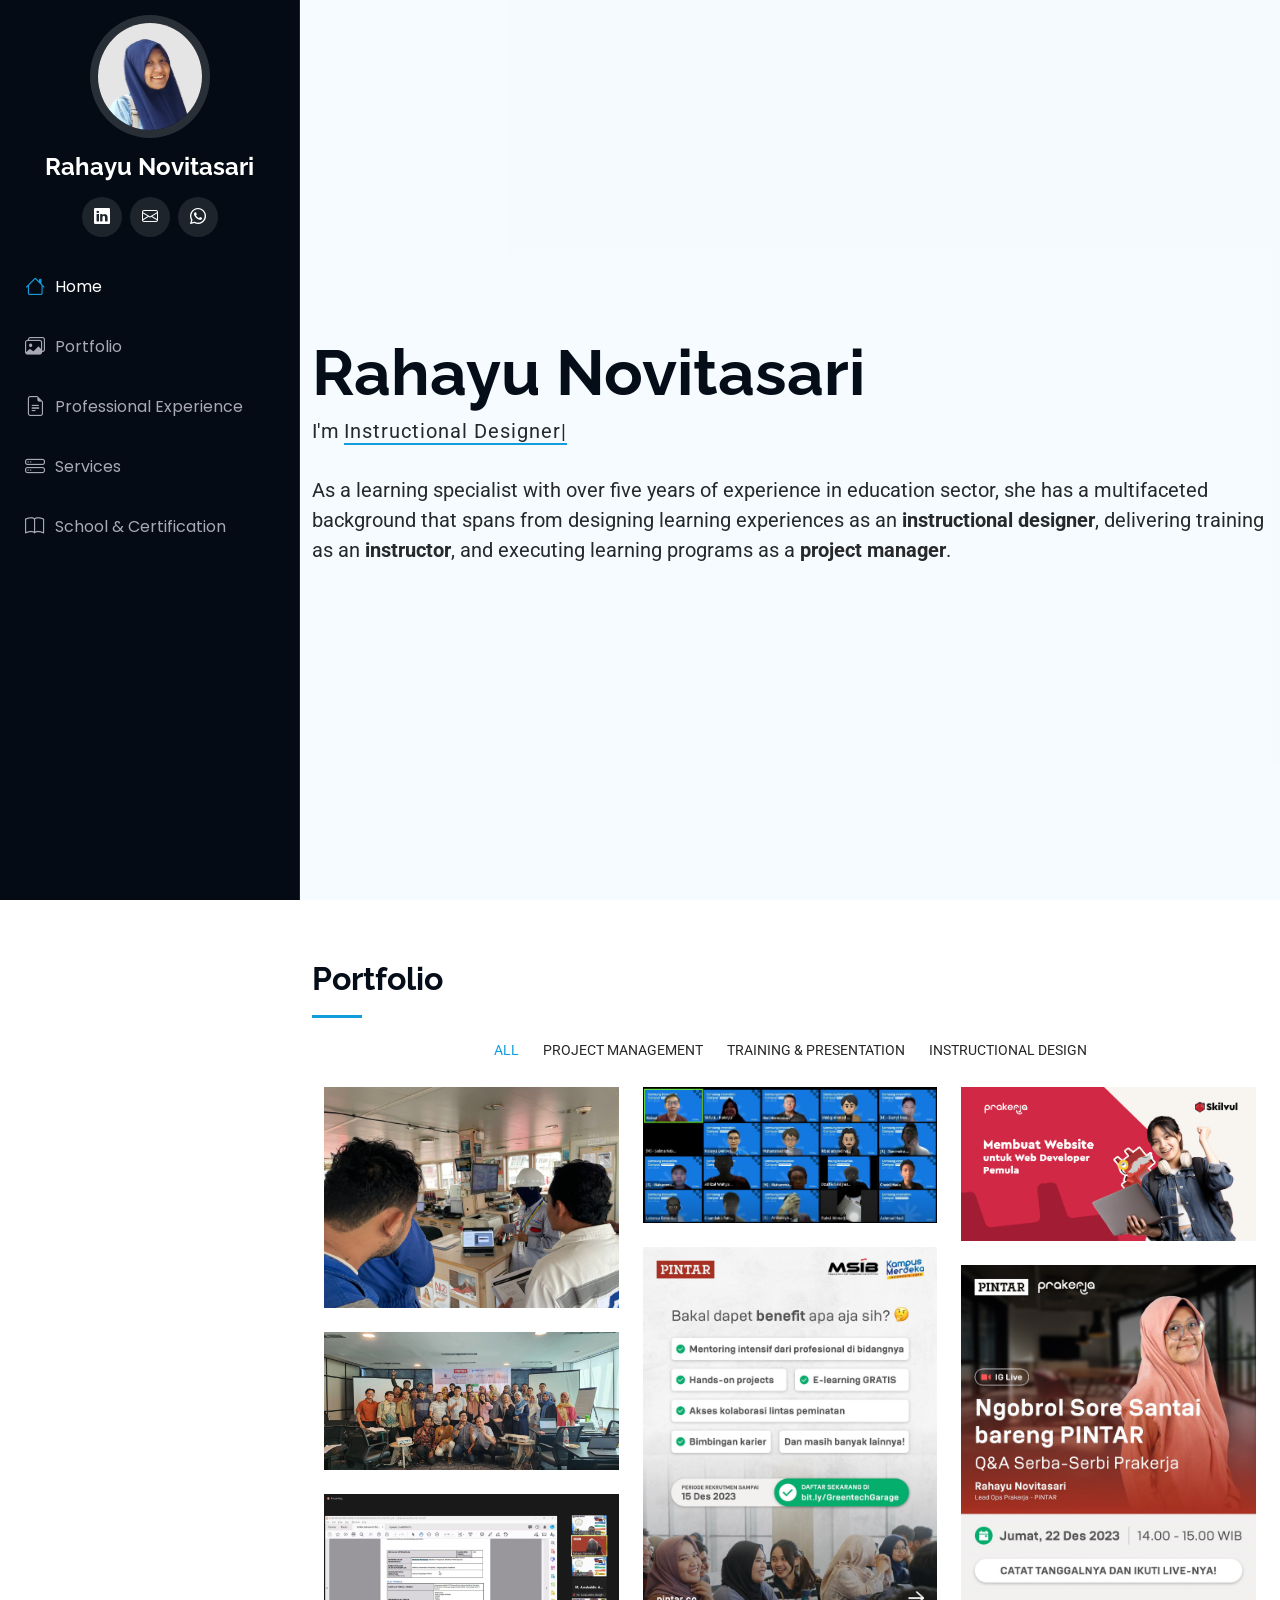
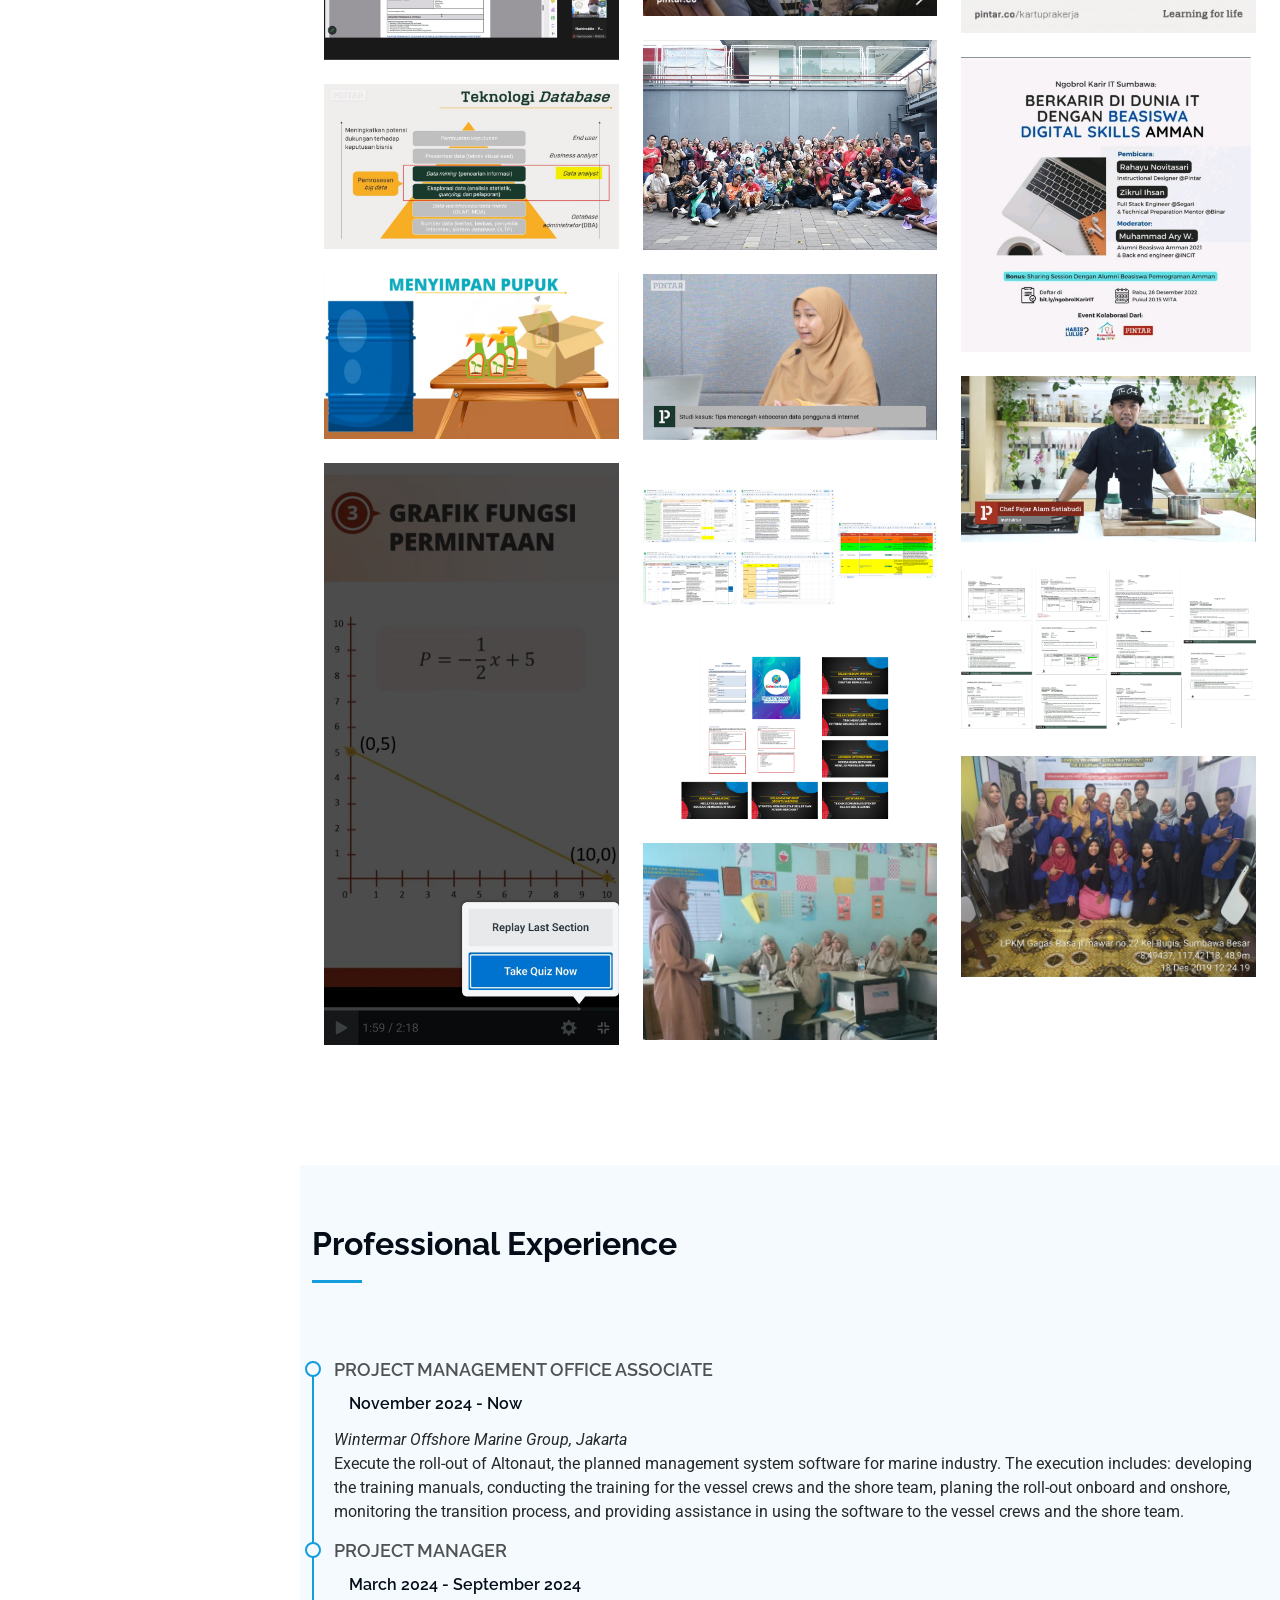
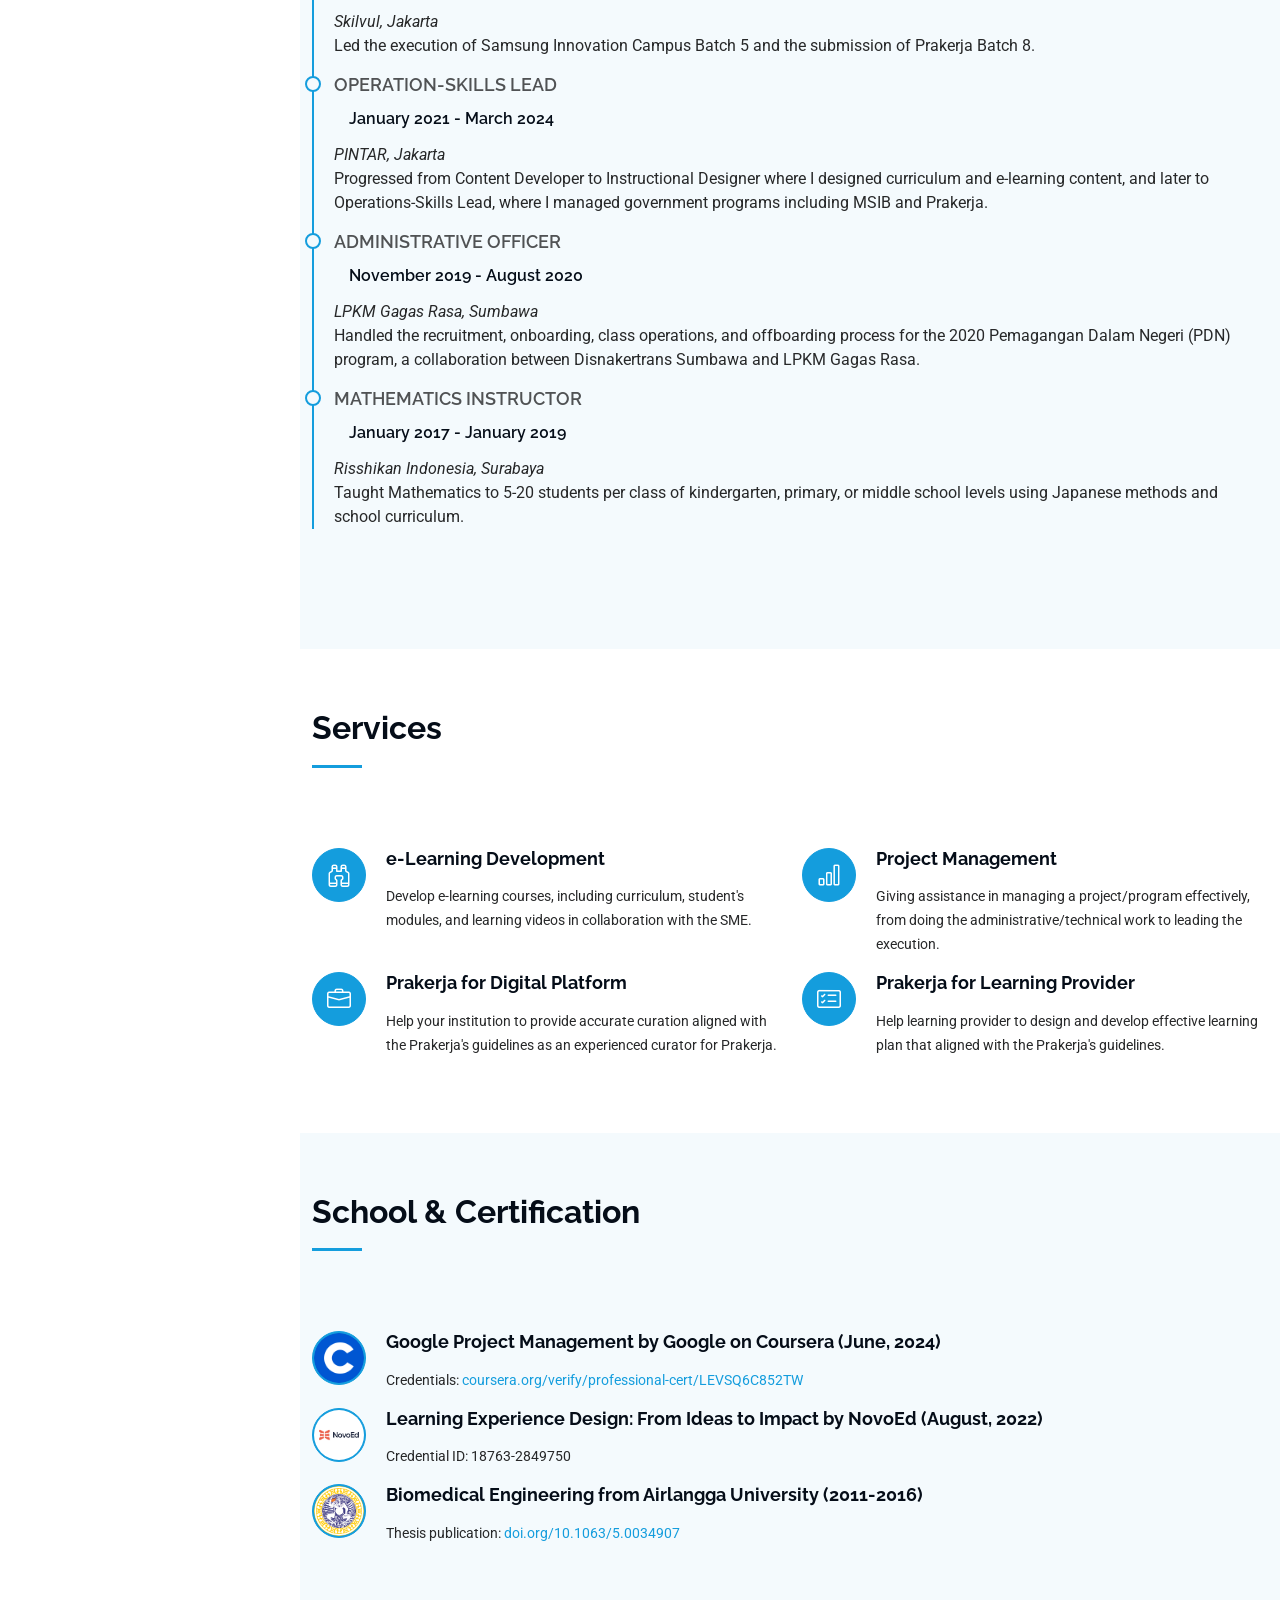
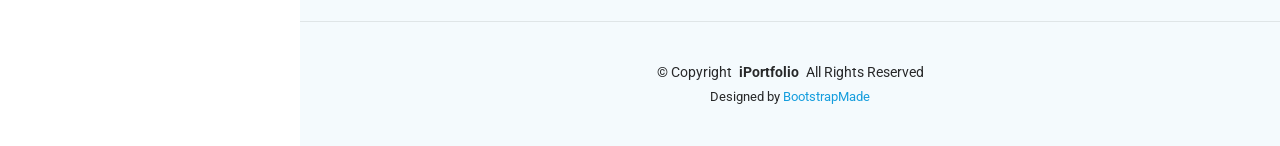
<file: index.html>
<!DOCTYPE html>
<html lang="en">

<head>
  <meta charset="utf-8">
  <meta content="width=device-width, initial-scale=1.0" name="viewport">
  <title>Portfolio</title>
  <meta content="" name="description">
  <meta content="" name="keywords">

  <!-- Favicons -->
  <link href="assets/img/R.png" rel="icon">
  <!--<link href="assets/img/apple-touch-icon.png" rel="apple-touch-icon">-->

  <!-- Fonts -->
  <link href="https://fonts.googleapis.com" rel="preconnect">
  <link href="https://fonts.gstatic.com" rel="preconnect" crossorigin>
  <link href="https://fonts.googleapis.com/css2?family=Roboto:ital,wght@0,100;0,300;0,400;0,500;0,700;0,900;1,100;1,300;1,400;1,500;1,700;1,900&family=Poppins:ital,wght@0,100;0,200;0,300;0,400;0,500;0,600;0,700;0,800;0,900;1,100;1,200;1,300;1,400;1,500;1,600;1,700;1,800;1,900&family=Raleway:ital,wght@0,100;0,200;0,300;0,400;0,500;0,600;0,700;0,800;0,900;1,100;1,200;1,300;1,400;1,500;1,600;1,700;1,800;1,900&display=swap" rel="stylesheet">

  <!-- Vendor CSS Files -->
  <link href="assets/vendor/bootstrap/css/bootstrap.min.css" rel="stylesheet">
  <link href="assets/vendor/bootstrap-icons/bootstrap-icons.css" rel="stylesheet">
  <link href="assets/vendor/aos/aos.css" rel="stylesheet">
  <link href="assets/vendor/glightbox/css/glightbox.min.css" rel="stylesheet">
  <link href="assets/vendor/swiper/swiper-bundle.min.css" rel="stylesheet">

  <!-- Main CSS File -->
  <link href="assets/css/main.css" rel="stylesheet">

  <!-- =======================================================
  * Template Name: iPortfolio
  * Template URL: https://bootstrapmade.com/iportfolio-bootstrap-portfolio-websites-template/
  * Updated: Jun 29 2024 with Bootstrap v5.3.3
  * Author: BootstrapMade.com
  * License: https://bootstrapmade.com/license/
  ======================================================== -->
</head>

<body class="index-page">

  <header id="header" class="header dark-background d-flex flex-column">
    <i class="header-toggle d-xl-none bi bi-list"></i>

    <div class="profile-img">
      <img src="assets/img/PP.png" alt="" class="img-fluid rounded-circle">
    </div>

    <a href="index.html" class="logo d-flex align-items-center justify-content-center">
      <!-- Uncomment the line below if you also wish to use an image logo -->
      <!-- <img src="assets/img/logo.png" alt=""> -->
      <h1 class="sitename">Rahayu Novitasari</h1>
    </a>

    <div class="social-links text-center">
      <a href="https://www.linkedin.com/in/rahayuno/" class="linkedin" target="_blank"><i class="bi bi-linkedin"></i></a>
      <a href="mailto:rhayunovita@gmail.com" target="_blank" class="google-plus"><i class="bi bi-envelope"></i></a>
      <a href="https://wa.me/6285330031030" target="_blank" class="linkedin"><i class="bi bi-whatsapp"></i></a>
    </div>

    <nav id="navmenu" class="navmenu">
      <ul>
        <li><a href="#hero" class="active"><i class="bi bi-house navicon"></i>Home</a></li>
        <li><a href="#portfolio"><i class="bi bi-images navicon"></i> Portfolio</a></li>
        <li><a href="#experience"><i class="bi bi-file-earmark-text navicon"></i> Professional Experience</a></li>
        <li><a href="#services"><i class="bi bi-hdd-stack navicon"></i> Services</a></li>
        <li><a href="#school"><i class="bi bi-book navicon"></i> School & Certification</a></li>
      </ul>
    </nav>

  </header>

  <main class="main">

    <!-- Hero Section -->
    <section id="hero" class="hero section light-background">

      <!--<img src="assets/img/hero-bg.jpg" alt="" data-aos="fade-in" class="">-->

      <div class="container" data-aos="fade-up" data-aos-delay="100">
        <h2>Rahayu Novitasari</h2>
        <p>I'm <span class="typed" data-typed-items="Instructional Designer, Instructor, Project Manager">Instructional Designer</span><span class="typed-cursor typed-cursor--blink" aria-hidden="true"></span><span class="typed-cursor typed-cursor--blink" aria-hidden="true"></span></p><br>
        <p>As a learning specialist with over five years of experience in education sector, she has a multifaceted background that spans from designing learning experiences as an <b>instructional designer</b>, delivering training as an <b>instructor</b>, and executing learning programs as a <b>project manager</b>.</p>
      </div>

    </section><!-- /Hero Section -->

    <!-- Portfolio Section -->
    <section id="portfolio" class="portfolio section">

      <!-- Section Title -->
      <div class="container section-title">
        <h2>Portfolio</h2>
        <!--<p>Magnam dolores commodi suscipit. Necessitatibus eius consequatur ex aliquid fuga eum quidem. Sit sint consectetur velit. Quisquam quos quisquam cupiditate. Et nemo qui impedit suscipit alias ea. Quia fugiat sit in iste officiis commodi quidem hic quas.</p>
      </div>!-- End Section Title -->

      <div class="container">

        <div class="isotope-layout" data-default-filter="*" data-layout="masonry" data-sort="original-order">

          <ul class="portfolio-filters isotope-filters">
            <li data-filter="*" class="filter-active">All</li>
            <li data-filter=".filter-PM">Project Management</li>
            <li data-filter=".filter-tnp">Training & Presentation</li>
            <li data-filter=".filter-ID">Instructional Design</li>
          </ul><!-- End Portfolio Filters -->

          <div class="row gy-4 isotope-container">

            <div class="col-lg-4 col-md-6 portfolio-item isotope-item filter-PM">
              <div class="portfolio-content h-100">
                <img src="assets/img/portfolio/Wintermar2.JPEG" class="img-fluid" alt="">
                <div class="portfolio-info">
                  <h4>Training & Presentation</h4></h4>
                  <p>Altonaut Training Onboard</p>
                  <a href="assets/img/portfolio/Wintermar2.JPEG" title="Train the vessel crews on how to use Altonaut app on the tablet." data-gallery="portfolio-gallery-PM" class="glightbox preview-link"><i class="bi bi-zoom-in"></i></a>
                  <!--<a href="portfolio-details.html" title="More Details" class="details-link"><i class="bi bi-link-45deg"></i></a>-->
                </div>
              </div>
            </div><!-- End Portfolio Item -->

            <div class="col-lg-4 col-md-6 portfolio-item isotope-item filter-PM">
              <div class="portfolio-content h-100">
                <img src="assets/img/portfolio/SIC.jpeg" class="img-fluid" alt="">
                <div class="portfolio-info">
                  <h4>Project Management</h4>
                  <p>Samsung Innovation Campus Batch 5</p>
                  <a href="assets/img/portfolio/SIC.jpeg" title="Led a team of 5 to execute the program for 4076 participants from High School and University categories in the Samsung Innovation Campus Batch 5 (2023/2024) program. Achieved 84.2%/50% operational outcomes and 42.9%/40% educational outcomes, meeting Samsung Electronics Indonesia's KPIs." data-gallery="portfolio-gallery-PM" class="glightbox preview-link"><i class="bi bi-zoom-in"></i></a>
                  <!--<a href="portfolio-details.html" title="More Details" class="details-link"><i class="bi bi-link-45deg"></i></a>-->
                </div>
              </div>
            </div><!-- End Portfolio Item -->

            <div class="col-lg-4 col-md-6 portfolio-item isotope-item filter-PM">
              <div class="portfolio-content h-100">
                <img src="assets/img/portfolio/Prakerja8.jpg" class="img-fluid" alt="">
                <div class="portfolio-info">
                  <h4>Project Management</h4>
                  <p>Prakerja Batch 8 Training Submission</p>
                  <a href="assets/img/portfolio/Prakerja8.jpg" title="Led a team of 4 in creating training documents aligned with Prakerja's standards. Successfully secured recommendation status from PMO Prakerja for our training submission in Batch 8 (2024)." data-gallery="portfolio-gallery-PM" class="glightbox preview-link"><i class="bi bi-zoom-in"></i></a>
                  <!--<a href="portfolio-details.html" title="More Details" class="details-link"><i class="bi bi-link-45deg"></i></a>-->
                </div>
              </div>
            </div><!-- End Portfolio Item -->

            <div class="col-lg-4 col-md-6 portfolio-item isotope-item filter-PM">
              <div class="portfolio-content h-100">
                <img src="assets/img/portfolio/MSIB6.jpg" class="img-fluid" alt="">
                <div class="portfolio-info">
                  <h4>Project Management</h4>
                  <p>MSIB Kampus Merdeka Batch 6</p>
                  <a href="assets/img/portfolio/MSIB6.jpg" title="Handled the recruitment process for Pintarship and Tech Garage program of MSIB6 (2024), resulting in the hiring of 50 students for Pintarship program and 178 students for Tech Garage program." data-gallery="portfolio-gallery-PM" class="glightbox preview-link"><i class="bi bi-zoom-in"></i></a>
                  <!--<a href="portfolio-details.html" title="More Details" class="details-link"><i class="bi bi-link-45deg"></i></a>-->
                </div>
              </div>
            </div><!-- End Portfolio Item -->

            <div class="col-lg-4 col-md-6 portfolio-item isotope-item filter-PM">
              <div class="portfolio-content h-100">
                <img src="assets/img/portfolio/PrakerjaDP.jpg" class="img-fluid" alt="">
                <div class="portfolio-info">
                  <h4>Project Management</h4>
                  <p>Prakerja 2024</p>
                  <a href="assets/img/portfolio/PrakerjaDP.jpg" title="Led the Prakerja team in PINTAR as digital platform and oversaw the preparation for Prakerja 2024 while regularly giving socialization to the learning providers and prospective participants." data-gallery="portfolio-gallery-PM" class="glightbox preview-link"><i class="bi bi-zoom-in"></i></a>
                  <!--<a href="portfolio-details.html" title="More Details" class="details-link"><i class="bi bi-link-45deg"></i></a>-->
                </div>
              </div>
            </div><!-- End Portfolio Item -->

            <div class="col-lg-4 col-md-6 portfolio-item isotope-item filter-tnp">
              <div class="portfolio-content h-100">
                <img src="assets/img/portfolio/PrakerjaMks.jpeg" class="img-fluid" alt="">
                <div class="portfolio-info">
                  <h4>Training & Presentation</h4>
                  <p>Prakerja Socialization and Offline Training</p>
                  <a href="assets/img/portfolio/PrakerjaMks.jpeg" title="Represented PINTAR in giving Prakerja socialization for the perspective participants and Prakerja training for the learning providers in Makassar." data-gallery="portfolio-gallery-tnp" class="glightbox preview-link"><i class="bi bi-zoom-in"></i></a>
                  <!--<a href="portfolio-details.html" title="More Details" class="details-link"><i class="bi bi-link-45deg"></i></a>-->
                </div>
              </div>
            </div><!-- End Portfolio Item -->

            <div class="col-lg-4 col-md-6 portfolio-item isotope-item filter-tnp">
              <div class="portfolio-content h-100">
                <img src="assets/img/portfolio/kurasiPrakerja.png" class="img-fluid" alt="">
                <div class="portfolio-info">
                  <h4>Training & Presentation</h4>
                  <p>Prakerja Curation for Learning Provider</p>
                  <a href="assets/img/portfolio/kurasiPrakerja.png" title="Led the curation team at PINTAR while giving regular assistance to the learning providers to land their courses in Prakerja ecosystem." data-gallery="portfolio-gallery-tnp" class="glightbox preview-link"><i class="bi bi-zoom-in"></i></a>
                  <!--<a href="portfolio-details.html" title="More Details" class="details-link"><i class="bi bi-link-45deg"></i></a>-->
                </div>
              </div>
            </div><!-- End Portfolio Item -->

            <div class="col-lg-4 col-md-6 portfolio-item isotope-item filter-PM">
              <div class="portfolio-content h-100">
                <img src="assets/img/portfolio/MSIB5.jpeg" class="img-fluid" alt="">
                <div class="portfolio-info">
                  <h4>Project Management</h4>
                  <p>MSIB Kampus Merdeka Batch 5</p>
                  <a href="assets/img/portfolio/MSIB5.jpeg" title="Managed the execution of Pintarship and Start-up Garage program of MSIB5, resulting in the 80% satisfaction for Pintarship program and 20 startup ideas pitched to the VCs in Start-up Garage program." data-gallery="portfolio-gallery-PM" class="glightbox preview-link"><i class="bi bi-zoom-in"></i></a>
                  <!--<a href="portfolio-details.html" title="More Details" class="details-link"><i class="bi bi-link-45deg"></i></a>-->
                </div>
              </div>
            </div><!-- End Portfolio Item -->

            <div class="col-lg-4 col-md-6 portfolio-item isotope-item filter-tnp">
              <div class="portfolio-content h-100">
                <img src="assets/img/portfolio/DigitalSkills.png" class="img-fluid" alt="">
                <div class="portfolio-info">
                  <h4>Training & Presentation</h4>
                  <p>Webinar Speaker for IT Community in Sumbawa</p>
                  <a href="assets/img/portfolio/DigitalSkills.png" title="Gave socialization for the young people in Sumbawa about AMMAN's digital scolarship as a member of IT community in Sumbawa and an employee of PINTAR." data-gallery="portfolio-gallery-tnp" class="glightbox preview-link"><i class="bi bi-zoom-in"></i></a>
                  <!--<a href="portfolio-details.html" title="More Details" class="details-link"><i class="bi bi-link-45deg"></i></a>-->
                </div>
              </div>
            </div><!-- End Portfolio Item -->

            <div class="col-lg-4 col-md-6 portfolio-item isotope-item filter-ID">
              <div class="portfolio-content h-100">
                <img src="assets/img/portfolio/video1.PNG" class="img-fluid" alt="">
                <div class="portfolio-info">
                  <h4>Instructional Design</h4>
                  <p>IT Video Design for University - <a href="https://youtu.be/kwwHwkUQR5k" target="_blank">https://youtu.be/kwwHwkUQR5k</a></p>
                  <a href="assets/img/portfolio/video1.PNG" title="Developed learning contents in IT category for blended learning program in university, using animation style for the video design." data-gallery="portfolio-gallery-ID" class="glightbox preview-link"><i class="bi bi-zoom-in"></i></a>
                  <!--<a href="https://youtu.be/kwwHwkUQR5k" title="More Details" class="details-link" target="_blank"><i class="bi bi-link-45deg"></i></a>-->
                </div>
              </div>
            </div><!-- End Portfolio Item -->

            <div class="col-lg-4 col-md-6 portfolio-item isotope-item filter-ID">
              <div class="portfolio-content h-100">
                <img src="assets/img/portfolio/video2.PNG" class="img-fluid" alt="">
                <div class="portfolio-info">
                  <h4>Instructional Design</h4>
                  <p>Learning Video Design for G-Trust - <a href="https://youtu.be/R33sXl6UBFU" target="_blank">https://youtu.be/R33sXl6UBFU</a></p>
                  <a href="assets/img/portfolio/video2.PNG" title="Developed learning contents in general category for G-Trust Learning as our client, using animation style for the video design." data-gallery="portfolio-gallery-ID" class="glightbox preview-link"><i class="bi bi-zoom-in"></i></a>
                  <!--<a href="https://youtu.be/kwwHwkUQR5k" title="More Details" class="details-link" target="_blank"><i class="bi bi-link-45deg"></i></a>-->
                </div>
              </div>
            </div><!-- End Portfolio Item -->

            <div class="col-lg-4 col-md-6 portfolio-item isotope-item filter-ID">
              <div class="portfolio-content h-100">
                <img src="assets/img/portfolio/video3.PNG" class="img-fluid" alt="">
                <div class="portfolio-info">
                  <h4>Instructional Design</h4>
                  <p>Podcast Video Design - <a href="https://youtu.be/X2MuvxVtDKM" target="_blank">https://youtu.be/X2MuvxVtDKM</a></p>
                  <a href="assets/img/portfolio/video3.PNG" title="Developed learning contents in IT category for blended learning program in university, using podcast style for the video design." data-gallery="portfolio-gallery-ID" class="glightbox preview-link"><i class="bi bi-zoom-in"></i></a>
                  <!--<a href="https://youtu.be/kwwHwkUQR5k" title="More Details" class="details-link" target="_blank"><i class="bi bi-link-45deg"></i></a>-->
                </div>
              </div>
            </div><!-- End Portfolio Item -->

            <div class="col-lg-4 col-md-6 portfolio-item isotope-item filter-ID">
              <div class="portfolio-content h-100">
                <img src="assets/img/portfolio/video4.PNG" class="img-fluid" alt="">
                <div class="portfolio-info">
                  <h4>Instructional Design</h4>
                  <p>Cooking Video Design - <a href="https://youtu.be/-CDl1Fjnsjo" target="_blank">https://youtu.be/-CDl1Fjnsjo</a></p>
                  <a href="assets/img/portfolio/video4.PNG" title="Developed cooking video for the training program from Chef Fajar Alam, using tutorial style." data-gallery="portfolio-gallery-ID" class="glightbox preview-link"><i class="bi bi-zoom-in"></i></a>
                  <!--<a href="https://youtu.be/kwwHwkUQR5k" title="More Details" class="details-link" target="_blank"><i class="bi bi-link-45deg"></i></a>-->
                </div>
              </div>
            </div><!-- End Portfolio Item -->

            <div class="col-lg-4 col-md-6 portfolio-item isotope-item filter-ID">
              <div class="portfolio-content h-100">
                <img src="assets/img/portfolio/video5.PNG" class="img-fluid" alt="">
                <div class="portfolio-info">
                  <h4>Instructional Design</h4>
                  <p>Interactive Video Design - <a href="https://rahayuno.github.io/SCORMvideo/" target="_blank">https://rahayuno.github.io/SCORMvideo/</a></p>
                  <a href="assets/img/portfolio/video5.PNG" title="Developed economic subject with lecture style and interactive mode (pop-up question) for blended learning program in university." data-gallery="portfolio-gallery-ID" class="glightbox preview-link"><i class="bi bi-zoom-in"></i></a>
                  <!--<a href="https://youtu.be/kwwHwkUQR5k" title="More Details" class="details-link" target="_blank"><i class="bi bi-link-45deg"></i></a>-->
                </div>
              </div>
            </div><!-- End Portfolio Item -->

            <div class="col-lg-4 col-md-6 portfolio-item isotope-item filter-PM">
              <div class="portfolio-content h-100">
                <img src="assets/img/portfolio/RnD.png" class="img-fluid" alt="">
                <div class="portfolio-info">
                  <h4>Project Management</h4>
                  <p>Research & Development in the e-Learning Sector</p>
                  <a href="assets/img/portfolio/RnD.png" title="Led a team of 4 for special project research and development in learning department of PINTAR (2022). By the end of the project, we already conducted various research about LMS development matrix, trend in edtech industry, local and global edtech business, types of e-learning video, and e-learning authoring tools." data-gallery="portfolio-gallery-PM" class="glightbox preview-link"><i class="bi bi-zoom-in"></i></a>
                  <!--<a href="https://youtu.be/kwwHwkUQR5k" title="More Details" class="details-link" target="_blank"><i class="bi bi-link-45deg"></i></a>-->
                </div>
              </div>
            </div><!-- End Portfolio Item -->

            <div class="col-lg-4 col-md-6 portfolio-item isotope-item filter-ID">
              <div class="portfolio-content h-100">
                <img src="assets/img/portfolio/curriculumdesgn.png" class="img-fluid" alt="">
                <div class="portfolio-info">
                  <h4>Instructional Design</h4>
                  <p>Curriculum Review & Development</p>
                  <a href="assets/img/portfolio/curriculumdesgn.png" title="In charged of the development of various courses for college students that involves creating design documents, mapping contents, and conseptualizing course formats with the Subject Matter Expert (SME)." data-gallery="portfolio-gallery-ID" class="glightbox preview-link"><i class="bi bi-zoom-in"></i></a>
                  <!--<a href="https://youtu.be/kwwHwkUQR5k" title="More Details" class="details-link" target="_blank"><i class="bi bi-link-45deg"></i></a>-->
                </div>
              </div>
            </div><!-- End Portfolio Item -->

            <div class="col-lg-4 col-md-6 portfolio-item isotope-item filter-ID">
              <div class="portfolio-content h-100">
                <img src="assets/img/portfolio/kelasberbagi.png" class="img-fluid" alt="">
                <div class="portfolio-info">
                  <h4>Instructional Design</h4>
                  <p>Content Development & Transcript Writing</p>
                  <a href="assets/img/portfolio/kelasberbagi.png" title="While working as a freelance content writer for Kelas Berbagi in 2020, my responsibilities included performed research to write on given topic, developed presentation materials, and wrote transcripts for the narrators to present the topics." data-gallery="portfolio-gallery-ID" class="glightbox preview-link"><i class="bi bi-zoom-in"></i></a>
                  <!--<a href="https://youtu.be/kwwHwkUQR5k" title="More Details" class="details-link" target="_blank"><i class="bi bi-link-45deg"></i></a>-->
                </div>
              </div>
            </div><!-- End Portfolio Item -->

            <div class="col-lg-4 col-md-6 portfolio-item isotope-item filter-PM">
              <div class="portfolio-content h-100">
                <img src="assets/img/portfolio/gasa.jpg" class="img-fluid" alt="">
                <div class="portfolio-info">
                  <h4>Project Management</h4>
                  <p>Pemagangan Dalam Negeri 2020</p>
                  <a href="assets/img/portfolio/gasa.jpg" title="Helped in managing the recruitment, onboarding, class operations, and offboarding process for the 2020 Pemagangan Dalam Negeri (PDN) program. Also was entrusted to teach Microsoft Office in the PDN program (2020), a collaboration between Disnakertrans Sumbawa and LPKM Gagas Rasa." data-gallery="portfolio-gallery-PM" class="glightbox preview-link"><i class="bi bi-zoom-in"></i></a>
                  <!--<a href="portfolio-details.html" title="More Details" class="details-link"><i class="bi bi-link-45deg"></i></a>-->
                </div>
              </div>
            </div><!-- End Portfolio Item -->

            <div class="col-lg-4 col-md-6 portfolio-item isotope-item filter-tnp">
              <div class="portfolio-content h-100">
                <img src="assets/img/portfolio/risshikan.png" class="img-fluid" alt="">
                <div class="portfolio-info">
                  <h4>Teaching & Presentation</h4>
                  <p>Matchematics Class Teaching</p>
                  <a href="assets/img/portfolio/risshikan.png" title="Taught Mathematics in the class of elementary students." data-gallery="portfolio-gallery-tnp" class="glightbox preview-link"><i class="bi bi-zoom-in"></i></a>
                  <!--<a href="https://youtu.be/kwwHwkUQR5k" title="More Details" class="details-link" target="_blank"><i class="bi bi-link-45deg"></i></a>-->
                </div>
              </div>
            </div><!-- End Portfolio Item -->

          </div><!-- End Portfolio Container -->

        </div>

      </div>

    </section><!-- /Portfolio Section -->

    <!-- Resume Section -->
    <section id="experience" class="resume section light-background">

      <!-- Section Title -->
      <div class="container section-title">
        <h2>Professional Experience</h2>
      </div><!-- End Section Title -->

      <div class="container">

        <div class="row">

          <div class="container section-title">
            <!--<h3 class="resume-title">Professional Experience</h3>-->
            <div class="resume-item">
              <h4>Project Management Office Associate</h4>
              <h5>November 2024 - Now</h5>
              <p><em>Wintermar Offshore Marine Group, Jakarta </em></p>
              <p>Execute the roll-out of Altonaut, the planned management system software for marine industry. The execution includes: developing the training manuals, conducting the training for the vessel crews and the shore team, planing the roll-out onboard and onshore, monitoring the transition process, and providing assistance in using the software to the vessel crews and the shore team.</p>
            </div><!-- Edn Resume Item -->
            
            <div class="resume-item">
              <h4>Project Manager</h4>
              <h5>March 2024 - September 2024</h5>
              <p><em>Skilvul, Jakarta </em></p>
              <p>Led the execution of Samsung Innovation Campus Batch 5 and the submission of Prakerja Batch 8.</p>
            </div><!-- Edn Resume Item -->

            <div class="resume-item">
              <h4>Operation-Skills Lead</h4>
              <h5>January 2021 - March 2024</h5>
              <p><em>PINTAR, Jakarta</em></p>
              <p>Progressed from Content Developer to Instructional Designer where I designed curriculum and e-learning content, and later to Operations-Skills Lead, where I managed government programs including MSIB and Prakerja.</p>
            </div><!-- Edn Resume Item -->

            <div class="resume-item">
              <h4>Administrative Officer</h4>
              <h5>November 2019 - August 2020</h5>
              <p><em>LPKM Gagas Rasa, Sumbawa</em></p>
              <p>Handled the recruitment, onboarding, class operations, and offboarding process for the 2020 Pemagangan Dalam Negeri (PDN) program, a collaboration between Disnakertrans Sumbawa and LPKM Gagas Rasa.</p>
            </div><!-- Edn Resume Item -->

            <div class="resume-item">
              <h4>Mathematics Instructor</h4>
              <h5>January 2017 - January 2019</h5>
              <p><em>Risshikan Indonesia, Surabaya</em></p>
              <p>Taught Mathematics to 5-20 students per class of kindergarten, primary, or middle school levels using Japanese methods and school curriculum.</p>
            </div><!-- Edn Resume Item -->

          </div>

        </div>

      </div>

    </section><!-- /Resume Section -->

    <!-- Services Section -->
    <section id="services" class="services section">

      <!-- Section Title -->
      <div class="container section-title">
        <h2>Services</h2>
      </div><!-- End Section Title -->

      <div class="container">

        <div class="row gy-6">

          <div class="col-lg-6 col-md-6 service-item d-flex">
            <div class="icon flex-shrink-0"><i class="bi bi-binoculars"></i></div>
            <div>
              <h4 class="title"><a class="stretched-link">e-Learning Development</a></h4>
              <p class="description">Develop e-learning courses, including curriculum, student's modules, and learning videos in collaboration with the SME.</p>
            </div>
          </div><!-- End Service Item -->

          <div class="col-lg-6 col-md-6 service-item d-flex">
            <div class="icon flex-shrink-0"><i class="bi bi-bar-chart"></i></div>
            <div>
              <h4 class="title"><a class="stretched-link">Project Management</a></h4>
              <p class="description">Giving assistance in managing a project/program effectively, from doing the administrative/technical work to leading the execution.</p>
            </div>
          </div><!-- End Service Item -->

          <div class="col-lg-6 col-md-6 service-item d-flex">
            <div class="icon flex-shrink-0"><i class="bi bi-briefcase"></i></div>
            <div>
              <h4 class="title"><a class="stretched-link">Prakerja for Digital Platform</a></h4>
              <p class="description">Help your institution to provide accurate curation aligned with the Prakerja's guidelines as an experienced curator for Prakerja.</p>
            </div>
          </div>
          <!-- End Service Item -->

          <div class="col-lg-6 col-md-6 service-item d-flex">
            <div class="icon flex-shrink-0"><i class="bi bi-card-checklist"></i></div>
            <div>
              <h4 class="title"><a class="stretched-link">Prakerja for Learning Provider</a></h4>
              <p class="description">Help learning provider to design and develop effective learning plan that aligned with the Prakerja's guidelines.</p>
            </div>
          </div><!-- End Service Item -->

        </div>

      </div>

    </section><!-- /Service Section -->

    <!-- School Section -->
    <section id="school" class="services section light-background">

      <!-- Section Title -->
      <div class="container section-title">
        <h2>School & Certification</h2>
      </div><!-- End Section Title -->

      <div class="container">

        <div class="row gy-6">

          <div class="col-lg-12 col-md-12 service-item d-flex">
            <div class="icon flex-shrink-0">
              <img src="assets/img/testimonials/cert1.png" alt="Icon" class="rounded-icon">
            </div>
            <div>
              <h4 class="title">Google Project Management by Google on Coursera (June, 2024)</h4>
              <p class="description">Credentials: <a href="https://coursera.org/verify/professional-cert/LEVSQ6C852TW" target="_blank">coursera.org/verify/professional-cert/LEVSQ6C852TW</a></p>
            </div>
          </div><!-- End School Item -->

          <div class="col-lg-12 col-md-12 service-item d-flex">
            <div class="icon flex-shrink-0">
              <img src="assets/img/testimonials/cert2.png" alt="Icon" class="rounded-icon">
            </div>
            <div>
              <h4 class="title">Learning Experience Design: From Ideas to Impact by NovoEd (August, 2022)</h4>
              <p class="description">Credential ID: 18763-2849750</p>
            </div>
          </div><!-- End School Item -->

          <div class="col-lg-12 col-md-12 service-item d-flex">
            <div class="icon flex-shrink-0">
              <img src="assets/img/testimonials/cert3.png" alt="Icon" class="rounded-icon">
            </div>
            <div>
              <h4 class="title">Biomedical Engineering from Airlangga University (2011-2016)</h4>
              <p class="description">Thesis publication: <a href="https://doi.org/10.1063/5.0034907" target="_blank">doi.org/10.1063/5.0034907</a></p>
            </div>
          </div><!-- End School Item -->

        </div>

      </div>

    </section><!-- /School Section -->

  </main>

  <footer id="footer" class="footer position-relative light-background">

    <div class="container">
      <div class="copyright text-center ">
        <p>© <span>Copyright</span> <strong class="px-1 sitename">iPortfolio</strong> <span>All Rights Reserved</span></p>
      </div>
      <div class="credits">
        <!-- All the links in the footer should remain intact. -->
        <!-- You can delete the links only if you've purchased the pro version. -->
        <!-- Licensing information: https://bootstrapmade.com/license/ -->
        <!-- Purchase the pro version with working PHP/AJAX contact form: [buy-url] -->
        Designed by <a href="https://bootstrapmade.com/">BootstrapMade</a>
      </div>
    </div>

  </footer>

  <!-- Scroll Top -->
  <a href="#" id="scroll-top" class="scroll-top d-flex align-items-center justify-content-center"><i class="bi bi-arrow-up-short"></i></a>

  <!-- Preloader -->
  <div id="preloader"></div>

  <!-- Vendor JS Files -->
  <script src="assets/vendor/bootstrap/js/bootstrap.bundle.min.js"></script>
  <script src="assets/vendor/php-email-form/validate.js"></script>
  <script src="assets/vendor/aos/aos.js"></script>
  <script src="assets/vendor/typed.js/typed.umd.js"></script>
  <script src="assets/vendor/purecounter/purecounter_vanilla.js"></script>
  <script src="assets/vendor/waypoints/noframework.waypoints.js"></script>
  <script src="assets/vendor/glightbox/js/glightbox.min.js"></script>
  <script src="assets/vendor/imagesloaded/imagesloaded.pkgd.min.js"></script>
  <script src="assets/vendor/isotope-layout/isotope.pkgd.min.js"></script>
  <script src="assets/vendor/swiper/swiper-bundle.min.js"></script>

  <!-- Main JS File -->
  <script src="assets/js/main.js"></script>

</body>

</html>
</file>
<file: assets/css/main.css>
/**
* Template Name: iPortfolio
* Template URL: https://bootstrapmade.com/iportfolio-bootstrap-portfolio-websites-template/
* Updated: Jun 29 2024 with Bootstrap v5.3.3
* Author: BootstrapMade.com
* License: https://bootstrapmade.com/license/
*/

/*--------------------------------------------------------------
# Font & Color Variables
# Help: https://bootstrapmade.com/color-system/
--------------------------------------------------------------*/
/* Fonts */
:root {
  --default-font: "Roboto",  system-ui, -apple-system, "Segoe UI", Roboto, "Helvetica Neue", Arial, "Noto Sans", "Liberation Sans", sans-serif, "Apple Color Emoji", "Segoe UI Emoji", "Segoe UI Symbol", "Noto Color Emoji";
  --heading-font: "Raleway",  sans-serif;
  --nav-font: "Poppins",  sans-serif;
}

/* Global Colors - The following color variables are used throughout the website. Updating them here will change the color scheme of the entire website */
:root { 
  --background-color: #ffffff; /* Background color for the entire website, including individual sections */
  --default-color: #272829; /* Default color used for the majority of the text content across the entire website */
  --heading-color: #050d18; /* Color for headings, subheadings and title throughout the website */
  --accent-color: #149ddd; /* Accent color that represents your brand on the website. It's used for buttons, links, and other elements that need to stand out */
  --surface-color: #ffffff; /* The surface color is used as a background of boxed elements within sections, such as cards, icon boxes, or other elements that require a visual separation from the global background. */
  --contrast-color: #ffffff; /* Contrast color for text, ensuring readability against backgrounds of accent, heading, or default colors. */
}

/* Nav Menu Colors - The following color variables are used specifically for the navigation menu. They are separate from the global colors to allow for more customization options */
:root {
  --nav-color: #a8a9b4;  /* The default color of the main navmenu links */
  --nav-hover-color: #ffffff; /* Applied to main navmenu links when they are hovered over or active */
  --nav-mobile-background-color: #040b14; /* Used as the background color for mobile navigation menu */
  --nav-dropdown-background-color: #040b14; /* Used as the background color for dropdown items that appear when hovering over primary navigation items */
  --nav-dropdown-color: #a8a9b4; /* Used for navigation links of the dropdown items in the navigation menu. */
  --nav-dropdown-hover-color: #ffffff; /* Similar to --nav-hover-color, this color is applied to dropdown navigation links when they are hovered over. */
}

/* Color Presets - These classes override global colors when applied to any section or element, providing reuse of the sam color scheme. */

.light-background {
  --background-color: #f4fafd;
  --surface-color: #ffffff;
}

.dark-background {
  --background-color: #040b14;
  --default-color: #ffffff;
  --heading-color: #ffffff;
  --surface-color: #151f2b;
  --contrast-color: #ffffff;
}

/* Smooth scroll */
:root {
  scroll-behavior: smooth;
}

/*--------------------------------------------------------------
# General Styling & Shared Classes
--------------------------------------------------------------*/
body {
  color: var(--default-color);
  background-color: var(--background-color);
  font-family: var(--default-font);
}

a {
  color: var(--accent-color);
  text-decoration: none;
  transition: 0.3s;
}

a:hover {
  color: color-mix(in srgb, var(--accent-color), transparent 25%);
  text-decoration: none;
}

h1,
h2,
h3,
h4,
h5,
h6 {
  color: var(--heading-color);
  font-family: var(--heading-font);
}

/* PHP Email Form Messages
------------------------------*/
.php-email-form .error-message {
  display: none;
  background: #df1529;
  color: #ffffff;
  text-align: left;
  padding: 15px;
  margin-bottom: 24px;
  font-weight: 600;
}

.php-email-form .sent-message {
  display: none;
  color: #ffffff;
  background: #059652;
  text-align: center;
  padding: 15px;
  margin-bottom: 24px;
  font-weight: 600;
}

.php-email-form .loading {
  display: none;
  background: var(--surface-color);
  text-align: center;
  padding: 15px;
  margin-bottom: 24px;
}

.php-email-form .loading:before {
  content: "";
  display: inline-block;
  border-radius: 50%;
  width: 24px;
  height: 24px;
  margin: 0 10px -6px 0;
  border: 3px solid var(--accent-color);
  border-top-color: var(--surface-color);
  animation: php-email-form-loading 1s linear infinite;
}

@keyframes php-email-form-loading {
  0% {
    transform: rotate(0deg);
  }

  100% {
    transform: rotate(360deg);
  }
}

/*--------------------------------------------------------------
# Global Header
--------------------------------------------------------------*/
.header {
  color: var(--default-color);
  background-color: var(--background-color);
  position: fixed;
  top: 0;
  left: 0;
  bottom: 0;
  padding: 0 15px;
  width: 300px;
  transition: all ease-in-out 0.3s;
  overflow-y: auto;
  z-index: 997;
  border-right: 1px solid color-mix(in srgb, var(--default-color), transparent 90%);
}

.header .profile-img img {
  margin: 15px auto;
  display: block;
  width: 120px;
  border: 8px solid color-mix(in srgb, var(--default-color), transparent 85%);
}

.header .logo {
  line-height: 1;
  margin-bottom: 15px;
}

.header .logo img {
  max-height: 32px;
  margin-right: 8px;
}

.header .logo h1 {
  font-size: 24px;
  margin: 0;
  font-weight: 700;
  color: var(--heading-color);
}

.header .social-links {
  margin: 0 0 20px 0;
}

.header .social-links a {
  font-size: 16px;
  display: inline-flex;
  align-items: center;
  justify-content: center;
  background: color-mix(in srgb, var(--default-color), transparent 90%);
  color: var(--default-color);
  margin: 0 2px;
  border-radius: 50%;
  text-align: center;
  width: 40px;
  height: 40px;
  transition: 0.3s;
}

.header .social-links a:hover {
  color: var(--contrast-color);
  background: var(--accent-color);
}

@media (min-width: 1200px) {

  .header~main,
  .header~#footer {
    margin-left: 300px;
  }
}

@media (max-width: 1199px) {
  .header {
    left: -100%;
  }
}

.header.header-show {
  left: 0;
}

.header .header-toggle {
  color: var(--contrast-color);
  background-color: var(--accent-color);
  font-size: 22px;
  display: flex;
  align-items: center;
  justify-content: center;
  width: 40px;
  height: 40px;
  border-radius: 50%;
  cursor: pointer;
  position: fixed;
  top: 15px;
  right: 15px;
  z-index: 9999;
  transition: background-color 0.3s;
}

.header .header-toggle:hover {
  color: var(--contrast-color);
  background-color: color-mix(in srgb, var(--accent-color) 90%, white 15%);
}

/*--------------------------------------------------------------
# Navigation Menu
--------------------------------------------------------------*/
.mobile-nav-toggle {
  display: none;
}

.navmenu {
  padding: 0;
  z-index: 9997;
}

.navmenu ul {
  list-style: none;
  padding: 0 0 20px 0;
  margin: 0;
}

.navmenu a,
.navmenu a:focus {
  color: var(--nav-color);
  padding: 15px 10px;
  font-family: var(--nav-font);
  font-size: 16px;
  font-weight: 400;
  display: flex;
  align-items: center;
  white-space: nowrap;
  transition: 0.3s;
  width: 100%;
}

.navmenu a .navicon,
.navmenu a:focus .navicon {
  font-size: 20px;
  margin-right: 10px;
}

.navmenu a .toggle-dropdown,
.navmenu a:focus .toggle-dropdown {
  font-size: 12px;
  line-height: 0;
  margin-left: auto;
  width: 30px;
  height: 30px;
  display: flex;
  align-items: center;
  justify-content: center;
  border-radius: 50%;
  transition: 0.3s;
  flex-shrink: 0;
  background-color: color-mix(in srgb, var(--accent-color), transparent 90%);
}

.navmenu a .toggle-dropdown:hover,
.navmenu a:focus .toggle-dropdown:hover {
  background-color: var(--accent-color);
  color: var(--contrast-color);
}

.navmenu a:hover,
.navmenu .active,
.navmenu .active:focus {
  color: var(--nav-hover-color);
}

.navmenu a:hover .navicon,
.navmenu .active .navicon,
.navmenu .active:focus .navicon {
  color: var(--accent-color);
}

.navmenu .active .toggle-dropdown,
.navmenu .active:focus .toggle-dropdown {
  background-color: var(--accent-color);
  color: var(--contrast-color);
  transform: rotate(180deg);
}

.navmenu .dropdown {
  display: block;
}

.navmenu .dropdown a,
.navmenu .dropdown a:focus {
  color: --nav-dropdown-color;
}

.navmenu .dropdown a:hover,
.navmenu .dropdown .active,
.navmenu .dropdown .active:focus {
  color: var(--nav-dropdown-hover-color);
}

.navmenu .dropdown ul {
  position: static;
  display: none;
  z-index: 99;
  padding: 5px 10px;
  margin: 5px 10px;
  background-color: var(--nav-dropdown-background-color);
  border: 1px solid color-mix(in srgb, var(--default-color), transparent 90%);
  box-shadow: none;
  transition: all 0.5s ease-in-out;
}

.navmenu .dropdown ul ul {
  background-color: rgba(33, 37, 41, 0.1);
}

.navmenu .dropdown>.dropdown-active {
  display: block;
  background-color: rgba(33, 37, 41, 0.03);
}

/*--------------------------------------------------------------
# Global Footer
--------------------------------------------------------------*/
.footer {
  color: var(--default-color);
  background-color: var(--background-color);
  font-size: 14px;
  padding: 40px 0;
  position: relative;
  border-top: 1px solid color-mix(in srgb, var(--default-color), transparent 90%);
}

.footer .copyright p {
  margin-bottom: 0;
}

.footer .credits {
  margin-top: 4px;
  font-size: 13px;
  text-align: center;
}

/*--------------------------------------------------------------
# Preloader
--------------------------------------------------------------*/
#preloader {
  position: fixed;
  inset: 0;
  z-index: 999999;
  overflow: hidden;
  background: var(--background-color);
  transition: all 0.6s ease-out;
}

#preloader:before {
  content: "";
  position: fixed;
  top: calc(50% - 30px);
  left: calc(50% - 30px);
  border: 6px solid #ffffff;
  border-color: var(--accent-color) transparent var(--accent-color) transparent;
  border-radius: 50%;
  width: 60px;
  height: 60px;
  animation: animate-preloader 1.5s linear infinite;
}

@keyframes animate-preloader {
  0% {
    transform: rotate(0deg);
  }

  100% {
    transform: rotate(360deg);
  }
}

/*--------------------------------------------------------------
# Scroll Top Button
--------------------------------------------------------------*/
.scroll-top {
  position: fixed;
  visibility: hidden;
  opacity: 0;
  right: 15px;
  bottom: -15px;
  z-index: 99999;
  background-color: var(--accent-color);
  width: 44px;
  height: 44px;
  border-radius: 50px;
  transition: all 0.4s;
}

.scroll-top i {
  font-size: 24px;
  color: var(--contrast-color);
  line-height: 0;
}

.scroll-top:hover {
  background-color: color-mix(in srgb, var(--accent-color), transparent 20%);
  color: var(--contrast-color);
}

.scroll-top.active {
  visibility: visible;
  opacity: 1;
  bottom: 15px;
}

/*--------------------------------------------------------------
# Disable aos animation delay on mobile devices
--------------------------------------------------------------*/
@media screen and (max-width: 768px) {
  [data-aos-delay] {
    transition-delay: 0 !important;
  }
}

/*--------------------------------------------------------------
# Global Page Titles & Breadcrumbs
--------------------------------------------------------------*/
.page-title {
  color: var(--default-color);
  background-color: var(--background-color);
  padding: 25px 0;
  position: relative;
}

.page-title h1 {
  font-size: 24px;
  font-weight: 700;
}

.page-title .breadcrumbs ol {
  display: flex;
  flex-wrap: wrap;
  list-style: none;
  padding: 0;
  margin: 0;
  font-size: 14px;
  font-weight: 400;
}

.page-title .breadcrumbs ol li+li {
  padding-left: 10px;
}

.page-title .breadcrumbs ol li+li::before {
  content: "/";
  display: inline-block;
  padding-right: 10px;
  color: color-mix(in srgb, var(--default-color), transparent 70%);
}

/*--------------------------------------------------------------
# Global Sections
--------------------------------------------------------------*/
section,
.section {
  color: var(--default-color);
  background-color: var(--background-color);
  padding: 60px 0;
  overflow: clip;
}

/*--------------------------------------------------------------
# Global Section Titles
--------------------------------------------------------------*/
.section-title {
  padding-bottom: 60px;
  position: relative;
}

.section-title h2 {
  font-size: 32px;
  font-weight: 700;
  margin-bottom: 20px;
  padding-bottom: 20px;
  position: relative;
}

.section-title h2:after {
  content: "";
  position: absolute;
  display: block;
  width: 50px;
  height: 3px;
  background: var(--accent-color);
  left: 0;
  bottom: 0;
}

.section-title p {
  margin-bottom: 0;
}

/*--------------------------------------------------------------
# Hero Section
--------------------------------------------------------------*/
.hero {
  width: 100%;
  min-height: 100vh;
  position: relative;
  padding: 80px 0;
  display: flex;
  align-items: center;
  justify-content: center;
}

.hero img {
  position: absolute;
  inset: 0;
  display: block;
  width: 100%;
  height: 100%;
  object-fit: cover;
  z-index: 1;
}

.hero:before {
  content: "";
  background: color-mix(in srgb, var(--background-color), transparent 70%);
  position: absolute;
  inset: 0;
  z-index: 2;
}

.hero .container {
  position: relative;
  z-index: 3;
}

.hero h2 {
  margin: 0;
  font-size: 64px;
  font-weight: 700;
}

.hero p {
  margin: 5px 0 0 0;
  font-size: 20px;
}

.hero p span {
  letter-spacing: 1px;
  border-bottom: 2px solid var(--accent-color);
}

.hero .social-links {
  margin-top: 25px;
}

.hero .social-links a {
  font-size: 24px;
  display: inline-block;
  color: color-mix(in srgb, var(--default-color), transparent 50%);
  line-height: 1;
  margin-right: 20px;
  transition: 0.3s;
}

.hero .social-links a:hover {
  color: var(--accent-color);
}

@media (max-width: 768px) {
  .hero h2 {
    font-size: 32px;
  }

  .hero p {
    font-size: 20px;
  }
}

/*--------------------------------------------------------------
# About Section
--------------------------------------------------------------*/
.about .content h2 {
  font-weight: 700;
  font-size: 24px;
}

.about .content ul {
  list-style: none;
  padding: 0;
}

.about .content ul li {
  margin-bottom: 20px;
  display: flex;
  align-items: center;
}

.about .content ul strong {
  margin-right: 10px;
}

.about .content ul i {
  font-size: 16px;
  margin-right: 5px;
  color: var(--accent-color);
  line-height: 0;
}

/*--------------------------------------------------------------
# Stats Section
--------------------------------------------------------------*/
.stats .stats-item {
  padding: 30px;
  width: 100%;
}

.stats .stats-item i {
  color: var(--accent-color);
  display: block;
  font-size: 44px;
  float: left;
  line-height: 0;
}

.stats .stats-item .purecounter {
  color: var(--heading-color);
  font-size: 48px;
  line-height: 40px;
  display: block;
  font-weight: 700;
  margin-left: 60px;
}

.stats .stats-item p {
  color: color-mix(in srgb, var(--default-color), transparent 40%);
  padding: 15px 0 0 0;
  margin: 0 0 0 60px;
  font-family: var(--heading-font);
  font-size: 14px;
}

/*--------------------------------------------------------------
# Skills Section
--------------------------------------------------------------*/
.skills .progress {
  height: 60px;
  display: block;
  background: none;
  border-radius: 0;
}

.skills .progress .skill {
  color: var(--heading-color);
  padding: 0;
  margin: 0 0 6px 0;
  text-transform: uppercase;
  display: block;
  font-weight: 600;
  font-family: var(--heading-font);
}

.skills .progress .skill .val {
  float: right;
  font-style: normal;
}

.skills .progress-bar-wrap {
  background: color-mix(in srgb, var(--default-color), transparent 90%);
  height: 10px;
}

.skills .progress-bar {
  width: 1px;
  height: 10px;
  transition: 0.9s;
  background-color: var(--accent-color);
}

/*--------------------------------------------------------------
# Resume Section
--------------------------------------------------------------*/
.resume .resume-title {
  color: var(--heading-color);
  font-size: 26px;
  font-weight: 700;
  margin-top: 20px;
  margin-bottom: 20px;
}

.resume .resume-item {
  padding: 0 0 20px 20px;
  margin-top: -2px;
  border-left: 2px solid var(--accent-color);
  position: relative;
}

.resume .resume-item h4 {
  line-height: 18px;
  font-size: 18px;
  font-weight: 600;
  text-transform: uppercase;
  color: color-mix(in srgb, var(--default-color), transparent 20%);
  margin-bottom: 10px;
}

.resume .resume-item h5 {
  font-size: 16px;
  padding: 5px 15px;
  display: inline-block;
  font-weight: 600;
  margin-bottom: 10px;
}

.resume .resume-item ul {
  padding-left: 20px;
}

.resume .resume-item ul li {
  padding-bottom: 10px;
}

.resume .resume-item:last-child {
  padding-bottom: 0;
}

.resume .resume-item::before {
  content: "";
  position: absolute;
  width: 16px;
  height: 16px;
  border-radius: 50px;
  left: -9px;
  top: 0;
  background: var(--background-color);
  border: 2px solid var(--accent-color);
}

/*--------------------------------------------------------------
# Portfolio Section
--------------------------------------------------------------*/
.portfolio .portfolio-filters {
  padding: 0;
  margin: 0 auto 20px auto;
  list-style: none;
  text-align: center;
}

.portfolio .portfolio-filters li {
  cursor: pointer;
  display: inline-block;
  padding: 0;
  font-size: 14px;
  font-weight: 400;
  margin: 0 10px;
  line-height: 1;
  text-transform: uppercase;
  margin-bottom: 10px;
  transition: all 0.3s ease-in-out;
}

.portfolio .portfolio-filters li:hover,
.portfolio .portfolio-filters li.filter-active {
  color: var(--accent-color);
}

.portfolio .portfolio-filters li:first-child {
  margin-left: 0;
}

.portfolio .portfolio-filters li:last-child {
  margin-right: 0;
}

@media (max-width: 575px) {
  .portfolio .portfolio-filters li {
    font-size: 14px;
    margin: 0 5px;
  }
}

.portfolio .portfolio-content {
  position: relative;
  overflow: hidden;
}

.portfolio .portfolio-content img {
  transition: 0.3s;
}

.portfolio .portfolio-content .portfolio-info {
  opacity: 0;
  position: absolute;
  inset: 0;
  z-index: 3;
  transition: all ease-in-out 0.3s;
  background: rgba(0, 0, 0, 0.6);
  padding: 15px;
}

.portfolio .portfolio-content .portfolio-info h4 {
  font-size: 14px;
  padding: 5px 10px;
  font-weight: 400;
  color: #ffffff;
  display: inline-block;
  background-color: var(--accent-color);
}

.portfolio .portfolio-content .portfolio-info p {
  position: absolute;
  bottom: 10px;
  text-align: center;
  display: inline-block;
  left: 0;
  right: 0;
  font-size: 16px;
  font-weight: 600;
  color: rgba(255, 255, 255, 0.8);
}

.portfolio .portfolio-content .portfolio-info .preview-link,
.portfolio .portfolio-content .portfolio-info .details-link {
  position: absolute;
  right: 50%;
  font-size: 26px;
  top: calc(50% - 14px);
  color: #ffffff;
  transition: 0.3s;
  line-height: 1.2;
}

.portfolio .portfolio-content .portfolio-info .preview-link:hover,
.portfolio .portfolio-content .portfolio-info .details-link:hover {
  color: var(--accent-color);
}

.portfolio .portfolio-content .portfolio-info .details-link {
  left: 50%;
  font-size: 34px;
  line-height: 0;
}

.portfolio .portfolio-content:hover .portfolio-info {
  opacity: 1;
}

.portfolio .portfolio-content:hover img {
  transform: scale(1.1);
}

/*--------------------------------------------------------------
# Services Section
--------------------------------------------------------------*/
.services .service-item {
  position: relative;
}

.services .service-item .icon {
  background: var(--accent-color);
  display: flex;
  align-items: center;
  justify-content: center;
  width: 54px;
  height: 54px;
  border-radius: 50%;
  transition: 0.5s;
  border: 1px solid var(--accent-color);
  margin-right: 20px;
}

.services .service-item .icon i {
  color: var(--contrast-color);
  font-size: 24px;
  line-height: 0;
}

.services .service-item:hover .icon {
  background: var(--surface-color);
}

.services .service-item:hover .icon i {
  color: var(--accent-color);
}

.services .service-item .title {
  font-weight: 700;
  margin-bottom: 15px;
  font-size: 18px;
}

.services .service-item .title a {
  color: var(--heading-color);
}

.services .service-item .title a:hover {
  color: var(--accent-color);
}

.services .service-item .description {
  line-height: 24px;
  font-size: 14px;
}

/*--------------------------------------------------------------
# Testimonials Section
--------------------------------------------------------------*/
.testimonials .testimonials-carousel,
.testimonials .testimonials-slider {
  overflow: hidden;
}

.testimonials .testimonial-item {
  box-sizing: content-box;
  text-align: center;
  min-height: 320px;
}

.testimonials .testimonial-item .testimonial-img {
  width: 90px;
  border-radius: 50%;
  margin: 0 auto;
}

.testimonials .testimonial-item h3 {
  font-size: 18px;
  font-weight: bold;
  margin: 10px 0 5px 0;
}

.testimonials .testimonial-item h4 {
  font-size: 14px;
  color: color-mix(in srgb, var(--default-color), transparent 20%);
  margin: 0;
}

.testimonials .testimonial-item .quote-icon-left,
.testimonials .testimonial-item .quote-icon-right {
  color: color-mix(in srgb, var(--accent-color), transparent 40%);
  font-size: 26px;
  line-height: 0;
}

.testimonials .testimonial-item .quote-icon-left {
  display: inline-block;
  left: -5px;
  position: relative;
}

.testimonials .testimonial-item .quote-icon-right {
  display: inline-block;
  right: -5px;
  position: relative;
  top: 10px;
  transform: scale(-1, -1);
}

.testimonials .testimonial-item p {
  font-style: italic;
  margin: 0 15px 15px 15px;
  padding: 20px;
  background-color: var(--surface-color);
  position: relative;
  margin-bottom: 35px;
  border-radius: 6px;
  box-shadow: 0px 2px 15px rgba(0, 0, 0, 0.1);
}

.testimonials .testimonial-item p::after {
  content: "";
  width: 0;
  height: 0;
  border-top: 20px solid var(--surface-color);
  border-right: 20px solid transparent;
  border-left: 20px solid transparent;
  position: absolute;
  bottom: -20px;
  left: calc(50% - 20px);
}

.testimonials .swiper-wrapper {
  height: auto;
}

.testimonials .swiper-pagination {
  margin-top: 40px;
  position: relative;
}

.testimonials .swiper-pagination .swiper-pagination-bullet {
  width: 12px;
  height: 12px;
  background-color: var(--background-color);
  opacity: 1;
  border: 1px solid var(--accent-color);
}

.testimonials .swiper-pagination .swiper-pagination-bullet-active {
  background-color: var(--accent-color);
}

/*--------------------------------------------------------------
# Contact Section
--------------------------------------------------------------*/
.contact .info-wrap {
  background-color: var(--surface-color);
  box-shadow: 0px 0px 20px rgba(0, 0, 0, 0.1);
  padding: 30px;
}

@media (max-width: 575px) {
  .contact .info-wrap {
    padding: 20px;
  }
}

.contact .info-item {
  margin-bottom: 40px;
}

.contact .info-item i {
  font-size: 20px;
  color: var(--accent-color);
  background: color-mix(in srgb, var(--accent-color), transparent 92%);
  width: 44px;
  height: 44px;
  display: flex;
  justify-content: center;
  align-items: center;
  border-radius: 50px;
  transition: all 0.3s ease-in-out;
  margin-right: 15px;
}

.contact .info-item h3 {
  padding: 0;
  font-size: 18px;
  font-weight: 700;
  margin-bottom: 5px;
}

.contact .info-item p {
  padding: 0;
  margin-bottom: 0;
  font-size: 14px;
}

.contact .info-item:hover i {
  background: var(--accent-color);
  color: var(--contrast-color);
}

.contact .php-email-form {
  background-color: var(--surface-color);
  height: 100%;
  padding: 30px;
  box-shadow: 0px 0px 20px rgba(0, 0, 0, 0.1);
}

@media (max-width: 575px) {
  .contact .php-email-form {
    padding: 20px;
  }
}

.contact .php-email-form input[type=text],
.contact .php-email-form input[type=email],
.contact .php-email-form textarea {
  font-size: 14px;
  padding: 10px 15px;
  box-shadow: none;
  border-radius: 0;
  color: var(--default-color);
  background-color: var(--surface-color);
  border-color: color-mix(in srgb, var(--default-color), transparent 80%);
}

.contact .php-email-form input[type=text]:focus,
.contact .php-email-form input[type=email]:focus,
.contact .php-email-form textarea:focus {
  border-color: var(--accent-color);
}

.contact .php-email-form input[type=text]::placeholder,
.contact .php-email-form input[type=email]::placeholder,
.contact .php-email-form textarea::placeholder {
  color: color-mix(in srgb, var(--default-color), transparent 70%);
}

.contact .php-email-form button[type=submit] {
  color: var(--contrast-color);
  background: var(--accent-color);
  border: 0;
  padding: 10px 30px;
  transition: 0.4s;
  border-radius: 50px;
}

.contact .php-email-form button[type=submit]:hover {
  background: color-mix(in srgb, var(--accent-color), transparent 25%);
}

/*--------------------------------------------------------------
# Portfolio Details Section
--------------------------------------------------------------*/
.portfolio-details .portfolio-details-slider img {
  width: 100%;
}

.portfolio-details .portfolio-details-slider .swiper-pagination {
  margin-top: 20px;
  position: relative;
}

.portfolio-details .portfolio-details-slider .swiper-pagination .swiper-pagination-bullet {
  width: 12px;
  height: 12px;
  background-color: color-mix(in srgb, var(--default-color), transparent 85%);
  opacity: 1;
}

.portfolio-details .portfolio-details-slider .swiper-pagination .swiper-pagination-bullet-active {
  background-color: var(--accent-color);
}

.portfolio-details .portfolio-info {
  padding: 30px;
  box-shadow: 0px 0 30px rgba(0, 0, 0, 0.1);
}

.portfolio-details .portfolio-info h3 {
  font-size: 22px;
  font-weight: 700;
  margin-bottom: 20px;
  padding-bottom: 20px;
  border-bottom: 1px solid color-mix(in srgb, var(--default-color), transparent 85%);
}

.portfolio-details .portfolio-info ul {
  list-style: none;
  padding: 0;
  font-size: 15px;
}

.portfolio-details .portfolio-info ul li+li {
  margin-top: 10px;
}

.portfolio-details .portfolio-description {
  padding-top: 30px;
}

.portfolio-details .portfolio-description h2 {
  font-size: 26px;
  font-weight: 700;
  margin-bottom: 20px;
}

.portfolio-details .portfolio-description p {
  padding: 0;
  color: color-mix(in srgb, var(--default-color), transparent 30%);
}

/*--------------------------------------------------------------
# Service Details Section
--------------------------------------------------------------*/
.service-details .services-list {
  padding: 10px 30px;
  border: 1px solid color-mix(in srgb, var(--default-color), transparent 90%);
  margin-bottom: 20px;
}

.service-details .services-list a {
  display: block;
  line-height: 1;
  padding: 8px 0 8px 15px;
  border-left: 3px solid color-mix(in srgb, var(--default-color), transparent 70%);
  margin: 20px 0;
  color: color-mix(in srgb, var(--default-color), transparent 20%);
  transition: 0.3s;
}

.service-details .services-list a.active {
  color: var(--heading-color);
  font-weight: 700;
  border-color: var(--accent-color);
}

.service-details .services-list a:hover {
  border-color: var(--accent-color);
}

.service-details .services-img {
  margin-bottom: 20px;
}

.service-details h3 {
  font-size: 26px;
  font-weight: 700;
}

.service-details h4 {
  font-size: 20px;
  font-weight: 700;
}

.service-details p {
  font-size: 15px;
}

.service-details ul {
  list-style: none;
  padding: 0;
  font-size: 15px;
}

.service-details ul li {
  padding: 5px 0;
  display: flex;
  align-items: center;
}

.service-details ul i {
  font-size: 20px;
  margin-right: 8px;
  color: var(--accent-color);
}

.rounded-icon {
  width: 50px; /* Adjust the width as needed */
  height: 50px; /* Adjust the height as needed */
  border-radius: 50%;
  object-fit: cover; /* Ensures the image covers the entire circle */
}

/*--------------------------------------------------------------
# school Details Section
--------------------------------------------------------------*/
</file>
